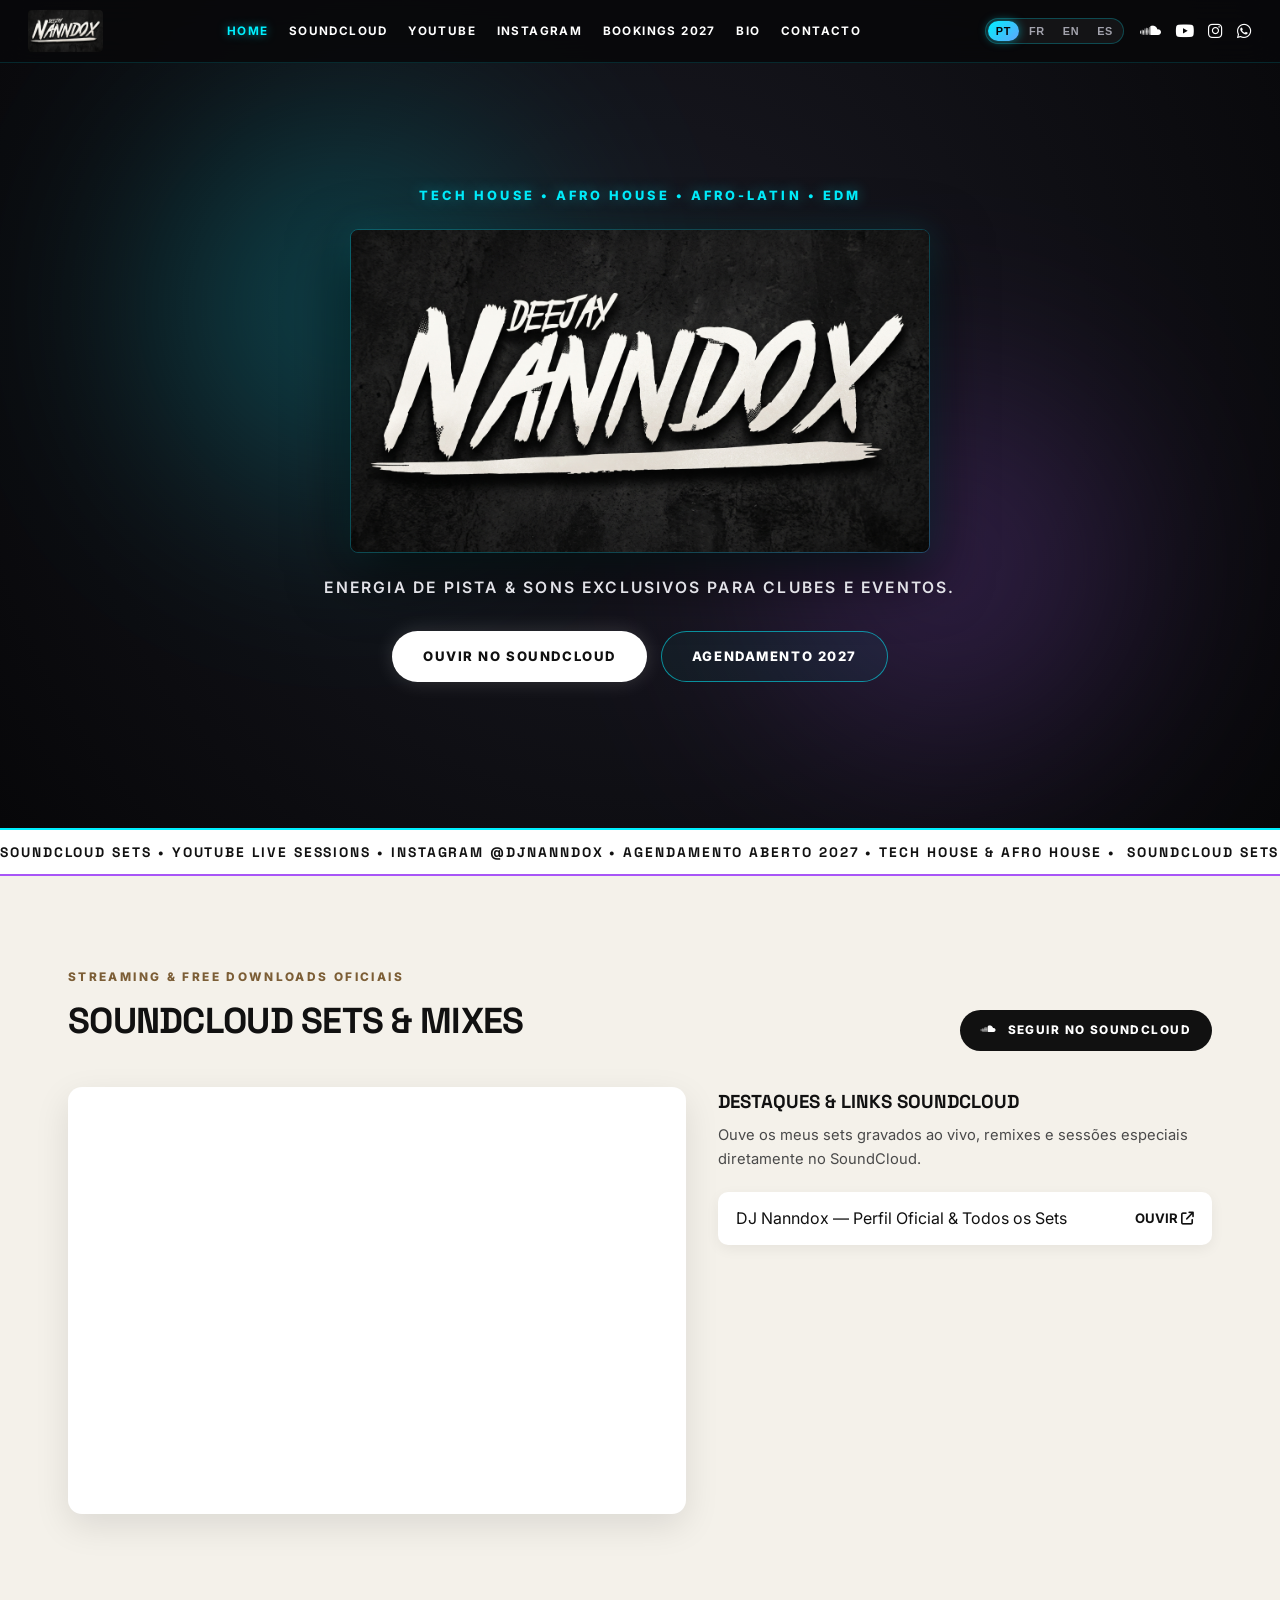
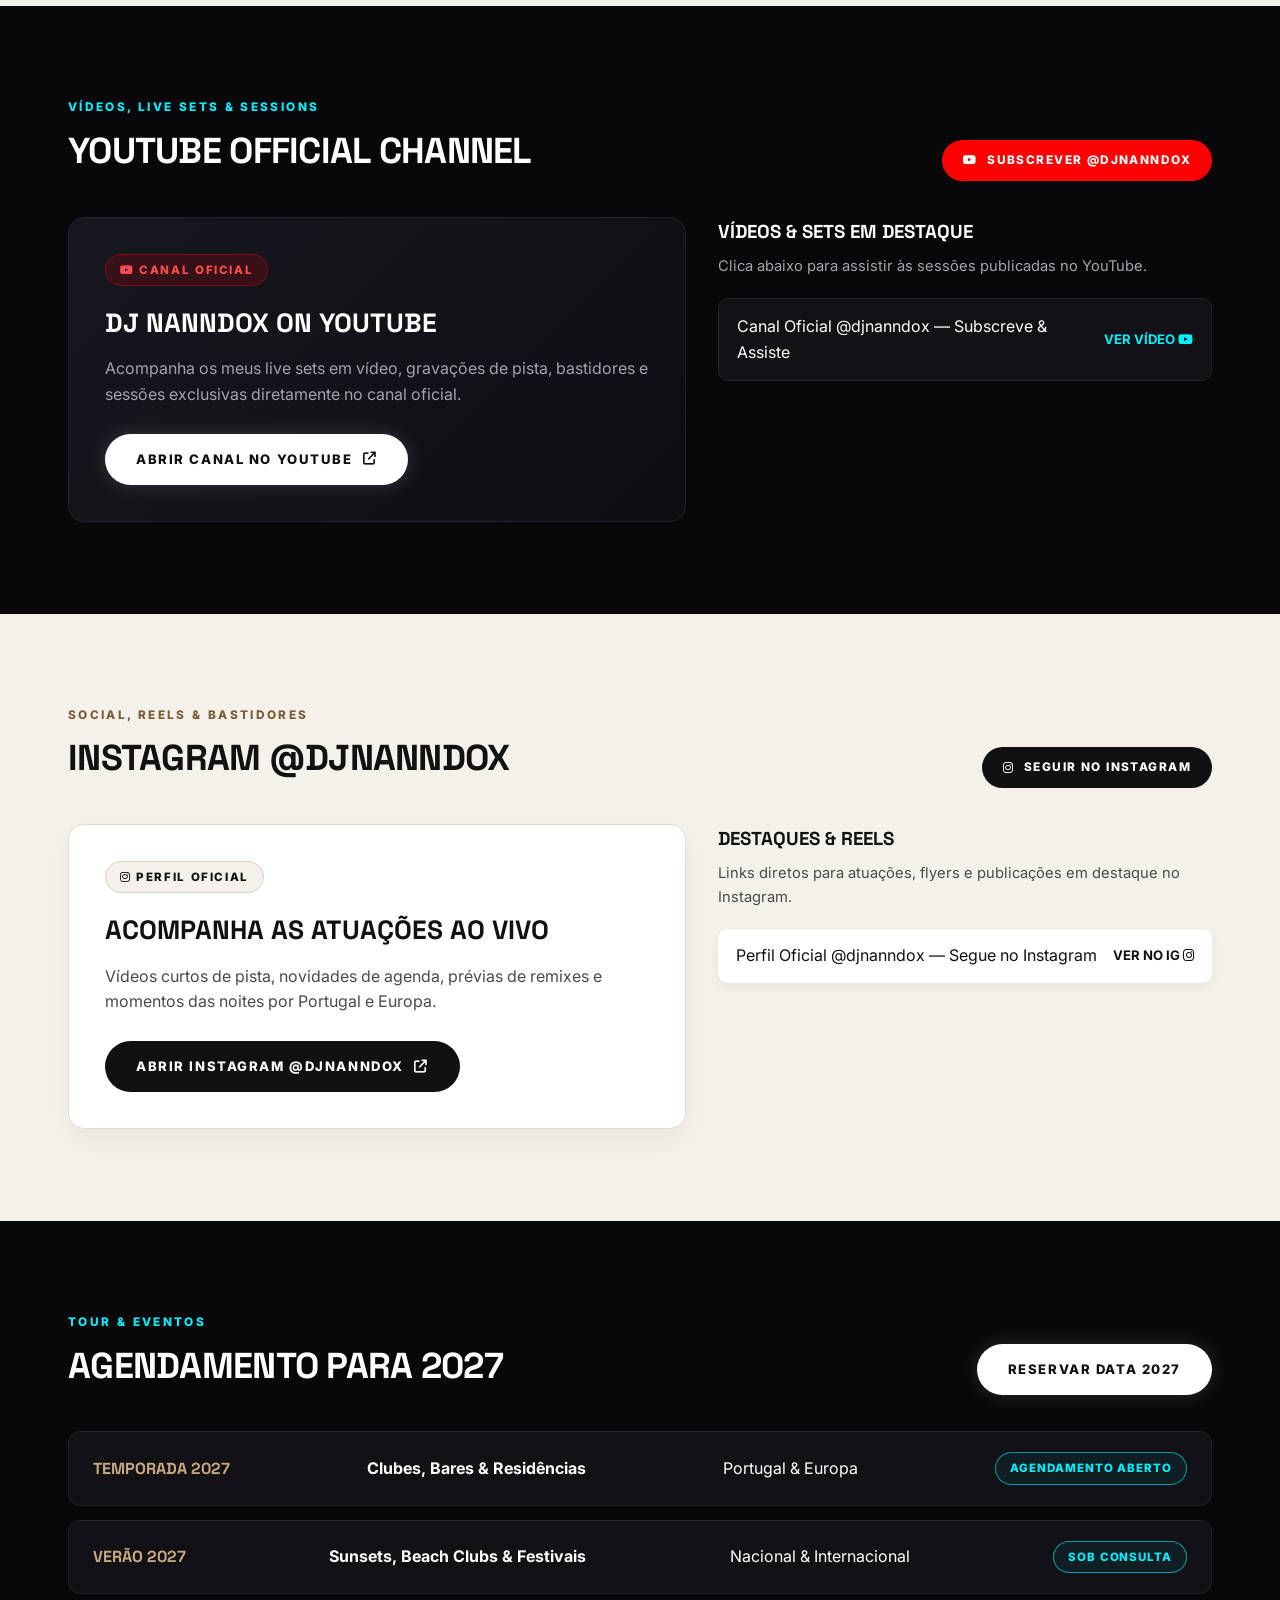
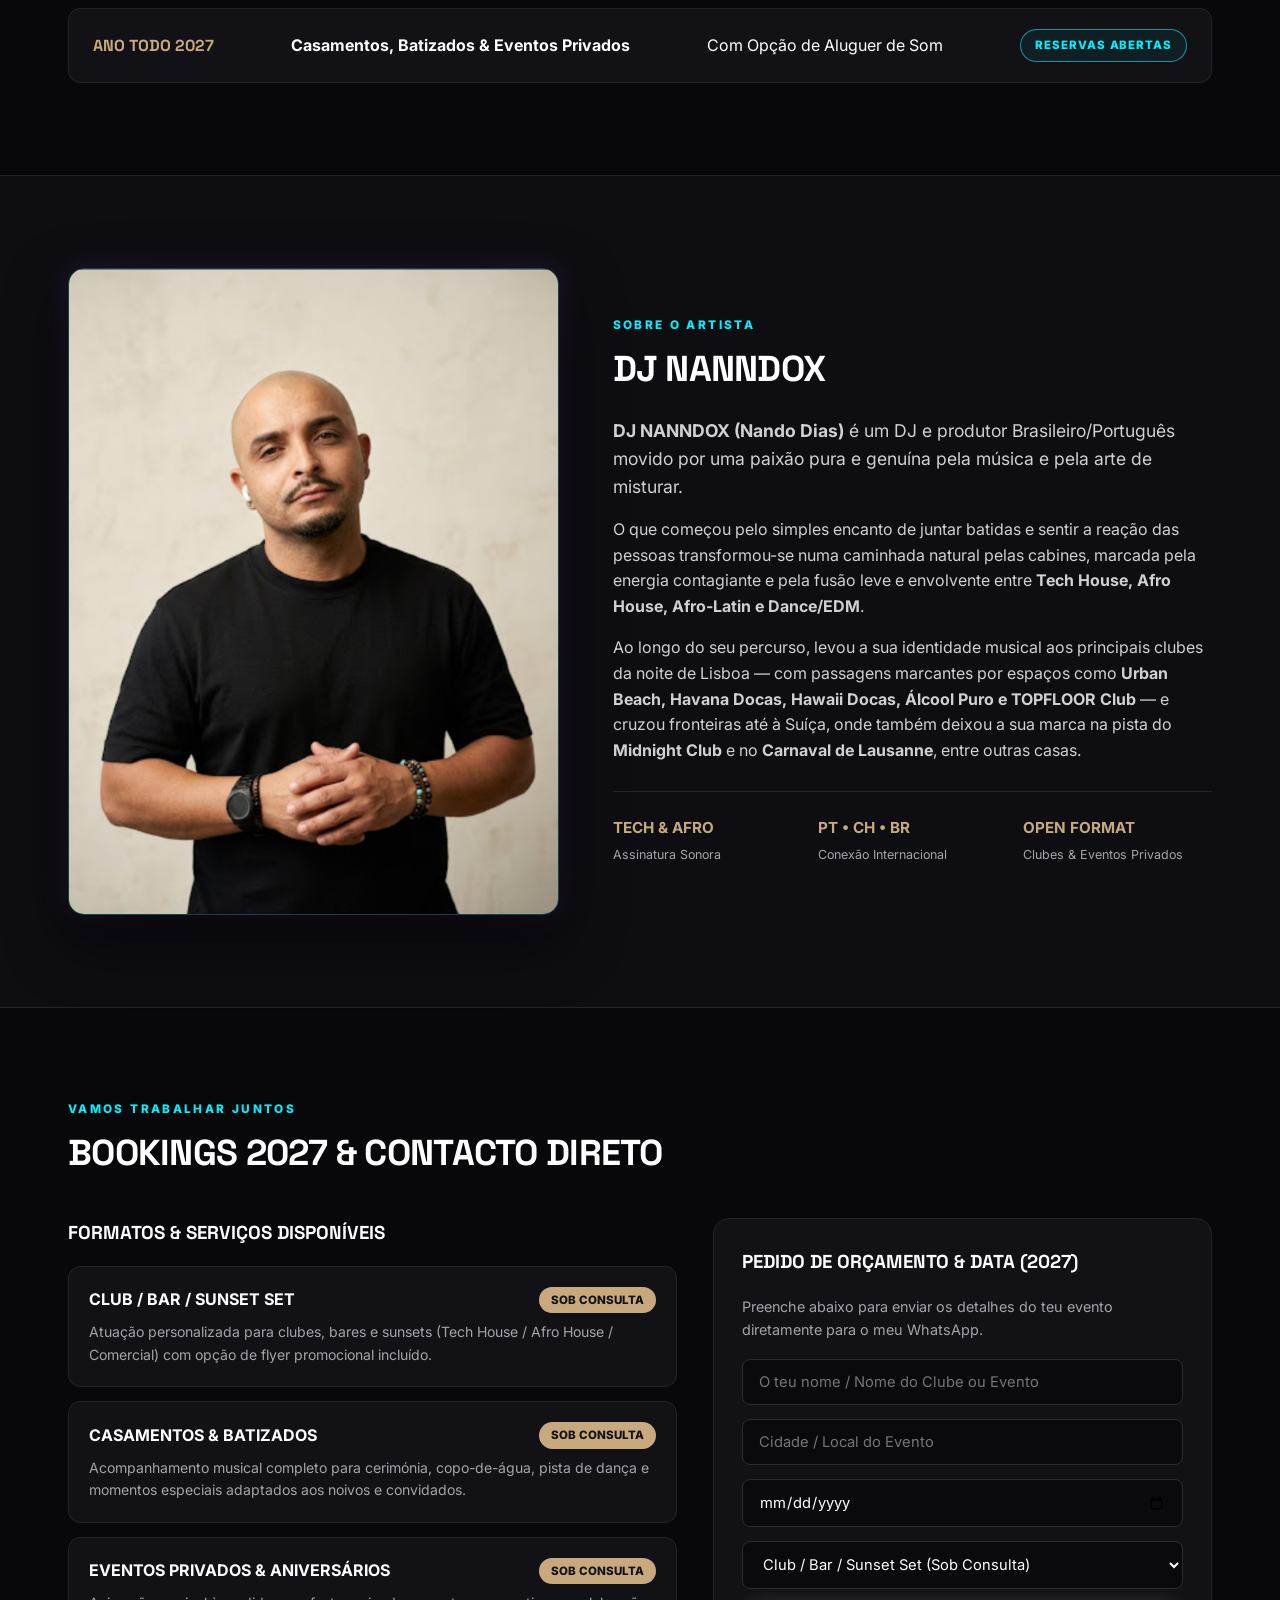
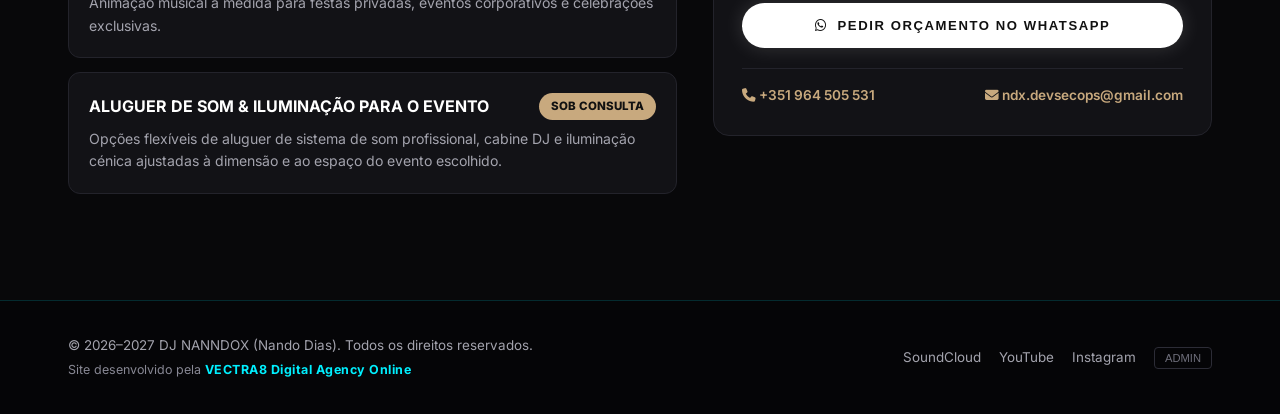
<file: index.html>
<!DOCTYPE html>
<html lang="pt">
<head>
  <meta charset="UTF-8" />
  <meta name="viewport" content="width=device-width, initial-scale=1.0" />
  <title>DJ NANNDOX | Official Site — Tech House, Afro House & Bookings 2027</title>
  <meta name="description" content="Site oficial de DJ Nanndox (Nando Dias). Sets no SoundCloud, YouTube, Instagram e agendamento para 2027." />
  <link rel="preconnect" href="https://fonts.googleapis.com">
  <link rel="preconnect" href="https://fonts.gstatic.com" crossorigin>
  <link href="https://fonts.googleapis.com/css2?family=Inter:wght@300;400;600;700;900&family=Permanent+Marker&family=Space+Grotesk:wght@500;700&display=swap" rel="stylesheet">
  <link rel="stylesheet" href="https://cdnjs.cloudflare.com/ajax/libs/font-awesome/6.5.2/css/all.min.css" />
  <link rel="stylesheet" href="style.css" />
</head>
<body>

  <!-- NAVEGAÇÃO SUPERIOR -->
  <header class="navbar" id="top">
    <div class="nav-container">
      <a href="#home" class="brand-logo" aria-label="DJ Nanndox Home">
        <img src="logo-nanndox.jpeg" alt="Deejay Nanndox" onerror="this.style.display='none'; document.getElementById('navLogoFallback').style.display='flex';" />
        <div id="navLogoFallback" class="logo-lockup-sm" style="display:none;">
          <span class="logo-sub-sm">DEEJAY</span>
          <span class="logo-main-sm">NANNDOX</span>
        </div>
      </a>

      <nav class="nav-menu" id="navMenu">
        <a href="#home" class="nav-link active" data-i18n="nav_home">HOME</a>
        <a href="#soundcloud" class="nav-link">SOUNDCLOUD</a>
        <a href="#youtube" class="nav-link">YOUTUBE</a>
        <a href="#instagram" class="nav-link">INSTAGRAM</a>
        <a href="#shows" class="nav-link" data-i18n="nav_bookings">BOOKINGS 2027</a>
        <a href="#bio" class="nav-link">BIO</a>
        <a href="#contact" class="nav-link" data-i18n="nav_contact">CONTACTO</a>

        <div class="lang-switcher mobile-langs" aria-label="Idioma">
          <button class="lang-btn active" data-lang="pt">PT</button>
          <button class="lang-btn" data-lang="fr">FR</button>
          <button class="lang-btn" data-lang="en">EN</button>
          <button class="lang-btn" data-lang="es">ES</button>
        </div>
      </nav>

      <div class="nav-right">
        <div class="lang-switcher desktop-langs" aria-label="Idioma">
          <button class="lang-btn active" data-lang="pt">PT</button>
          <button class="lang-btn" data-lang="fr">FR</button>
          <button class="lang-btn" data-lang="en">EN</button>
          <button class="lang-btn" data-lang="es">ES</button>
        </div>

        <div class="nav-socials">
          <a href="https://soundcloud.com/nanndox" target="_blank" rel="noopener" title="SoundCloud"><i class="fa-brands fa-soundcloud"></i></a>
          <a href="https://www.youtube.com/@djnanndox" target="_blank" rel="noopener" title="YouTube"><i class="fa-brands fa-youtube"></i></a>
          <a href="https://instagram.com/djnanndox" target="_blank" rel="noopener" title="Instagram"><i class="fa-brands fa-instagram"></i></a>
          <a href="https://wa.me/351964505531" target="_blank" rel="noopener" title="WhatsApp Booking"><i class="fa-brands fa-whatsapp"></i></a>
          <button class="mobile-toggle" id="mobileToggle" aria-label="Abrir Menu">
            <i class="fa-solid fa-bars"></i>
          </button>
        </div>
      </div>
    </div>
  </header>

  <!-- HERO PRINCIPAL -->
  <section class="hero" id="home">
    <div class="neon-orb orb-cyan"></div>
    <div class="neon-orb orb-violet"></div>

    <div class="hero-content">
      <p class="hero-tag">TECH HOUSE • AFRO HOUSE • AFRO-LATIN • EDM</p>

      <div class="hero-logo-box">
        <img src="logo-nanndox.jpeg" alt="Deejay Nanndox" class="hero-main-logo" onerror="this.style.display='none'; document.getElementById('vectorLogo').style.display='flex';" />
        <div id="vectorLogo" class="vector-logo-hero" style="display:none;">
          <span class="v-sub">DEEJAY</span>
          <span class="v-main">NANNDOX</span>
          <span class="v-brush"></span>
        </div>
      </div>

      <p class="hero-subtitle" data-i18n="hero_sub">ENERGIA DE PISTA &amp; SONS EXCLUSIVOS PARA CLUBES E EVENTOS.</p>
      <div class="hero-actions">
        <a href="#soundcloud" class="btn btn-primary" data-i18n="hero_btn_listen">OUVIR NO SOUNDCLOUD</a>
        <a href="#contact" class="btn btn-outline" data-i18n="hero_btn_book">AGENDAMENTO 2027</a>
      </div>
    </div>
  </section>

  <!-- BARRA ANIMADA -->
  <div class="ticker-wrap">
    <div class="ticker">
      <span data-i18n="ticker_text">SOUNDCLOUD SETS • YOUTUBE LIVE SESSIONS • INSTAGRAM @DJNANNDOX • AGENDAMENTO ABERTO 2027 • TECH HOUSE &amp; AFRO HOUSE • </span>
      <span data-i18n="ticker_text">SOUNDCLOUD SETS • YOUTUBE LIVE SESSIONS • INSTAGRAM @DJNANNDOX • AGENDAMENTO ABERTO 2027 • TECH HOUSE &amp; AFRO HOUSE • </span>
    </div>
  </div>

  <!-- JANELA / ABA SOUNDCLOUD -->
  <section class="section section-contrast" id="soundcloud">
    <div class="container">
      <div class="section-header">
        <div>
          <span class="eyebrow" data-i18n="sc_eyebrow">STREAMING &amp; FREE DOWNLOADS OFICIAIS</span>
          <h2>SOUNDCLOUD SETS &amp; MIXES</h2>
        </div>
        <a href="https://soundcloud.com/nanndox" target="_blank" rel="noopener" class="btn btn-sm btn-dark">
          <i class="fa-brands fa-soundcloud"></i> <span data-i18n="sc_follow">SEGUIR NO SOUNDCLOUD</span>
        </a>
      </div>

      <div class="sc-layout">
        <div class="sc-embed-box">
          <iframe
            width="100%"
            height="420"
            scrolling="no"
            frameborder="no"
            allow="autoplay"
            src="https://w.soundcloud.com/player/?url=https%3A//soundcloud.com/nanndox&color=%23111111&auto_play=false&hide_related=false&show_comments=true&show_user=true&show_reposts=false&show_teaser=true&visual=false">
          </iframe>
        </div>

        <div class="sc-side-list">
          <h3 data-i18n="sc_side_title">DESTAQUES &amp; LINKS SOUNDCLOUD</h3>
          <p class="sc-desc" data-i18n="sc_side_desc">Ouve os meus sets gravados ao vivo, remixes e sessões especiais diretamente no SoundCloud.</p>
          <div id="scLinksContainer" class="sc-cards"></div>
        </div>
      </div>
    </div>
  </section>

  <!-- JANELA / ABA YOUTUBE -->
  <section class="section section-dark" id="youtube">
    <div class="container">
      <div class="section-header">
        <div>
          <span class="eyebrow" data-i18n="yt_eyebrow">VÍDEOS, LIVE SETS &amp; SESSIONS</span>
          <h2>YOUTUBE OFFICIAL CHANNEL</h2>
        </div>
        <a href="https://www.youtube.com/@djnanndox" target="_blank" rel="noopener" class="btn btn-sm btn-youtube">
          <i class="fa-brands fa-youtube"></i> <span data-i18n="yt_sub">SUBSCREVER @DJNANNDOX</span>
        </a>
      </div>

      <div class="yt-layout">
        <div class="yt-banner-card neon-card">
          <div class="yt-badge"><i class="fa-brands fa-youtube"></i> <span data-i18n="yt_badge">CANAL OFICIAL</span></div>
          <h3>DJ NANNDOX ON YOUTUBE</h3>
          <p data-i18n="yt_card_desc">Acompanha os meus live sets em vídeo, gravações de pista, bastidores e sessões exclusivas diretamente no canal oficial.</p>
          <a href="https://www.youtube.com/@djnanndox" target="_blank" rel="noopener" class="btn btn-primary">
            <span data-i18n="yt_open">ABRIR CANAL NO YOUTUBE</span> <i class="fa-solid fa-arrow-up-right-from-square"></i>
          </a>
        </div>

        <div class="yt-side-list">
          <h3 data-i18n="yt_side_title">VÍDEOS &amp; SETS EM DESTAQUE</h3>
          <p class="yt-desc" data-i18n="yt_side_desc">Clica abaixo para assistir às sessões publicadas no YouTube.</p>
          <div id="ytLinksContainer" class="yt-cards"></div>
        </div>
      </div>
    </div>
  </section>

  <!-- JANELA / ABA INSTAGRAM -->
  <section class="section section-contrast" id="instagram">
    <div class="container">
      <div class="section-header">
        <div>
          <span class="eyebrow" data-i18n="ig_eyebrow">SOCIAL, REELS &amp; BASTIDORES</span>
          <h2>INSTAGRAM @DJNANNDOX</h2>
        </div>
        <a href="https://instagram.com/djnanndox" target="_blank" rel="noopener" class="btn btn-sm btn-instagram">
          <i class="fa-brands fa-instagram"></i> <span data-i18n="ig_follow">SEGUIR NO INSTAGRAM</span>
        </a>
      </div>

      <div class="yt-layout">
        <div class="ig-banner-card">
          <div class="ig-badge"><i class="fa-brands fa-instagram"></i> <span data-i18n="ig_badge">PERFIL OFICIAL</span></div>
          <h3 data-i18n="ig_card_title">ACOMPANHA AS ATUAÇÕES AO VIVO</h3>
          <p data-i18n="ig_card_desc">Vídeos curtos de pista, novidades de agenda, prévias de remixes e momentos das noites por Portugal e Europa.</p>
          <a href="https://instagram.com/djnanndox" target="_blank" rel="noopener" class="btn btn-dark">
            <span data-i18n="ig_open">ABRIR INSTAGRAM @DJNANNDOX</span> <i class="fa-solid fa-arrow-up-right-from-square"></i>
          </a>
        </div>

        <div class="sc-side-list">
          <h3 data-i18n="ig_side_title">DESTAQUES &amp; REELS</h3>
          <p class="sc-desc" data-i18n="ig_side_desc">Links diretos para atuações, flyers e publicações em destaque no Instagram.</p>
          <div id="igLinksContainer" class="sc-cards"></div>
        </div>
      </div>
    </div>
  </section>

  <!-- AGENDAMENTO 2027 -->
  <section class="section section-dark" id="shows">
    <div class="container">
      <div class="section-header">
        <div>
          <span class="eyebrow" data-i18n="shows_eyebrow">TOUR &amp; EVENTOS</span>
          <h2 data-i18n="shows_title">AGENDAMENTO PARA 2027</h2>
        </div>
        <a href="#contact" class="btn btn-primary" data-i18n="shows_btn">RESERVAR DATA 2027</a>
      </div>

      <div class="shows-list" id="showsList"></div>
    </div>
  </section>

  <!-- BIO & FOTO OFICIAL -->
  <section class="section section-bio" id="bio">
    <div class="container bio-grid">
      <div class="bio-photo-frame neon-photo-border">
        <img src="foto-nanndox.jpeg" alt="DJ Nanndox - Nando Dias" onerror="this.parentElement.classList.add('photo-missing');" />
        <div class="photo-placeholder">
          <i class="fa-solid fa-headphones"></i>
          <span>DJ NANNDOX</span>
        </div>
      </div>

      <div class="bio-content">
        <span class="eyebrow" data-i18n="bio_eyebrow">SOBRE O ARTISTA</span>
        <h2>DJ NANNDOX</h2>
        <p class="bio-lead" data-i18n="bio_p1">
          <strong>DJ NANNDOX (Nando Dias)</strong> é um DJ e produtor Brasileiro/Português movido por uma paixão pura e genuína pela música e pela arte de misturar.
        </p>
        <p data-i18n="bio_p2">
          O que começou pelo simples encanto de juntar batidas e sentir a reação das pessoas transformou-se numa caminhada natural pelas cabines, marcada pela energia contagiante e pela fusão leve e envolvente entre <strong>Tech House, Afro House, Afro-Latin e Dance/EDM</strong>.
        </p>
        <p data-i18n="bio_p3">
          Ao longo do seu percurso, levou a sua identidade musical aos principais clubes da noite de Lisboa — com passagens marcantes por espaços como <strong>Urban Beach, Havana Docas, Hawaii Docas, Álcool Puro e TOPFLOOR Club</strong> — e cruzou fronteiras até à Suíça, onde também deixou a sua marca na pista do <strong>Midnight Club</strong> e no <strong>Carnaval de Lausanne</strong>, entre outras casas.
        </p>

        <div class="bio-stats">
          <div>
            <strong>TECH &amp; AFRO</strong>
            <span data-i18n="stat_1">Assinatura Sonora</span>
          </div>
          <div>
            <strong>PT • CH • BR</strong>
            <span data-i18n="stat_2">Conexão Internacional</span>
          </div>
          <div>
            <strong>OPEN FORMAT</strong>
            <span data-i18n="stat_3">Clubes &amp; Eventos Privados</span>
          </div>
        </div>
      </div>
    </div>
  </section>

  <!-- BOOKINGS 2027 & SERVIÇOS (TODOS SOB CONSULTA) -->
  <section class="section section-dark" id="contact">
    <div class="container">
      <div class="section-header">
        <div>
          <span class="eyebrow" data-i18n="book_eyebrow">VAMOS TRABALHAR JUNTOS</span>
          <h2 data-i18n="book_title">BOOKINGS 2027 &amp; CONTACTO DIRETO</h2>
        </div>
      </div>

      <div class="booking-grid">
        <div class="booking-packs">
          <h3 data-i18n="packs_heading">FORMATOS &amp; SERVIÇOS DISPONÍVEIS</h3>

          <div class="pack-card neon-card">
            <div class="pack-top">
              <strong data-i18n="p1_title">CLUB / BAR / SUNSET SET</strong>
              <span class="pack-price" data-i18n="on_request">SOB CONSULTA</span>
            </div>
            <p data-i18n="p1_desc">Atuação personalizada para clubes, bares e sunsets (Tech House / Afro House / Comercial) com opção de flyer promocional incluído.</p>
          </div>

          <div class="pack-card neon-card">
            <div class="pack-top">
              <strong data-i18n="p2_title">CASAMENTOS &amp; BATIZADOS</strong>
              <span class="pack-price" data-i18n="on_request">SOB CONSULTA</span>
            </div>
            <p data-i18n="p2_desc">Acompanhamento musical completo para cerimónia, copo-de-água, pista de dança e momentos especiais adaptados aos noivos e convidados.</p>
          </div>

          <div class="pack-card neon-card">
            <div class="pack-top">
              <strong data-i18n="p3_title">EVENTOS PRIVADOS &amp; ANIVERSÁRIOS</strong>
              <span class="pack-price" data-i18n="on_request">SOB CONSULTA</span>
            </div>
            <p data-i18n="p3_desc">Animação musical à medida para festas privadas, eventos corporativos e celebrações exclusivas.</p>
          </div>

          <div class="pack-card neon-card">
            <div class="pack-top">
              <strong data-i18n="p4_title">ALUGUER DE SOM &amp; ILUMINAÇÃO PARA O EVENTO</strong>
              <span class="pack-price" data-i18n="on_request">SOB CONSULTA</span>
            </div>
            <p data-i18n="p4_desc">Opções flexíveis de aluguer de sistema de som profissional, cabine DJ e iluminação cénica ajustadas à dimensão e ao espaço do evento escolhido.</p>
          </div>
        </div>

        <div class="booking-form-box neon-card">
          <h3 data-i18n="form_heading">PEDIDO DE ORÇAMENTO &amp; DATA (2027)</h3>
          <p data-i18n="form_sub">Preenche abaixo para enviar os detalhes do teu evento diretamente para o meu WhatsApp.</p>
          <form id="bookingForm">
            <input type="text" id="clientName" data-i18n-placeholder="ph_name" placeholder="O teu nome / Nome do Clube ou Evento" required />
            <input type="text" id="eventLocation" data-i18n-placeholder="ph_loc" placeholder="Cidade / Local do Evento" required />
            <input type="date" id="eventDate" required />
            <select id="eventPack">
              <option value="Club / Bar / Sunset Set" data-i18n="opt_1">Club / Bar / Sunset Set (Sob Consulta)</option>
              <option value="Casamento / Batizado" data-i18n="opt_2">Casamento / Batizado (Sob Consulta)</option>
              <option value="Evento Privado / Aniversário" data-i18n="opt_3">Evento Privado / Aniversário (Sob Consulta)</option>
              <option value="DJ + Aluguer de Som e Iluminação" data-i18n="opt_4">DJ + Aluguer de Som e Iluminação (Sob Consulta)</option>
              <option value="Apenas Aluguer de Som para Evento" data-i18n="opt_5">Apenas Aluguer de Som para Evento (Sob Consulta)</option>
            </select>
            <button type="submit" class="btn btn-primary btn-full">
              <i class="fa-brands fa-whatsapp"></i> <span data-i18n="form_btn">PEDIR ORÇAMENTO NO WHATSAPP</span>
            </button>
          </form>

          <div class="direct-contacts">
            <a href="tel:+351964505531"><i class="fa-solid fa-phone"></i> +351 964 505 531</a>
            <a href="mailto:ndx.devsecops@gmail.com"><i class="fa-solid fa-envelope"></i> ndx.devsecops@gmail.com</a>
          </div>
        </div>
      </div>
    </div>
  </section>

  <!-- RODAPÉ -->
  <footer class="footer">
    <div class="container footer-content">
      <div class="footer-copy">
        <p>© 2026–2027 DJ NANNDOX (Nando Dias). <span data-i18n="footer_rights">Todos os direitos reservados.</span></p>
        <p class="agency-credit">
          <span data-i18n="footer_dev">Site desenvolvido pela</span>
          <a href="https://vectra8.tech" target="_blank" rel="noopener" class="vectra-badge">VECTRA8 Digital Agency Online</a>
        </p>
      </div>

      <div class="footer-links">
        <a href="https://soundcloud.com/nanndox" target="_blank" rel="noopener">SoundCloud</a>
        <a href="https://www.youtube.com/@djnanndox" target="_blank" rel="noopener">YouTube</a>
        <a href="https://instagram.com/djnanndox" target="_blank" rel="noopener">Instagram</a>
        <button id="openAdminBtn" class="admin-trigger">ADMIN</button>
      </div>
    </div>
  </footer>

  <!-- MODAL PAINEL ADMIN -->
  <div class="modal-backdrop" id="adminModal">
    <div class="modal-box">
      <div class="modal-header">
        <h3>PAINEL DE GESTÃO — DJ NANNDOX</h3>
        <button id="closeAdminBtn" class="close-btn">&times;</button>
      </div>

      <div id="adminLoginView">
        <p class="modal-sub">Acesso reservado ao artista para adicionar links externos e gerir a agenda 2027.</p>
        <form id="adminLoginForm">
          <input type="text" id="adminUser" placeholder="Utilizador" required />
          <input type="password" id="adminPass" placeholder="Palavra-passe" required />
          <button type="submit" class="btn btn-primary btn-full">ENTRAR NO PAINEL</button>
        </form>
      </div>

      <div id="adminDashboardView" class="hidden">
        <div class="admin-tabs">
          <button class="adm-tab active" data-target="tabAddSC">+ SOUNDCLOUD</button>
          <button class="adm-tab" data-target="tabAddYT">+ YOUTUBE</button>
          <button class="adm-tab" data-target="tabAddIG">+ INSTAGRAM</button>
          <button class="adm-tab" data-target="tabAddShow">+ AGENDA 2027</button>
        </div>

        <form id="addScForm" class="adm-panel">
          <label>Título do Set / Link no SoundCloud</label>
          <input type="text" id="scTitle" placeholder="Ex: Fire Warm Up Vol. 1 (SoundCloud)" required />
          <label>Link do SoundCloud</label>
          <input type="url" id="scLink" placeholder="https://soundcloud.com/nanndox/..." required />
          <button type="submit" class="btn btn-primary btn-full">ADICIONAR À ABA SOUNDCLOUD</button>
        </form>

        <form id="addYtForm" class="adm-panel hidden">
          <label>Título do Vídeo / Live Set no YouTube</label>
          <input type="text" id="ytTitle" placeholder="Ex: DJ Nanndox — Live Afro & Tech House Session" required />
          <label>Link do Vídeo no YouTube</label>
          <input type="url" id="ytLink" placeholder="https://www.youtube.com/watch?v=..." required />
          <button type="submit" class="btn btn-primary btn-full">ADICIONAR À ABA YOUTUBE</button>
        </form>

        <form id="addIgForm" class="adm-panel hidden">
          <label>Título do Reel / Publicação no Instagram</label>
          <input type="text" id="igTitle" placeholder="Ex: Aftermovie Noite de Lisboa — @djnanndox" required />
          <label>Link do Post / Reel no Instagram</label>
          <input type="url" id="igLink" placeholder="https://www.instagram.com/p/..." required />
          <button type="submit" class="btn btn-primary btn-full">ADICIONAR À ABA INSTAGRAM</button>
        </form>

        <form id="addShowForm" class="adm-panel hidden">
          <label>Período / Data (2027)</label>
          <input type="text" id="showDate" placeholder="Ex: VERÃO 2027 ou 15/05/2027" required />
          <label>Clube / Tipo de Evento</label>
          <input type="text" id="showVenue" placeholder="Ex: Clubes, Casamentos & Eventos 2027" required />
          <label>Região / País</label>
          <input type="text" id="showCity" placeholder="Ex: Portugal & Europa" required />
          <label>Estado</label>
          <select id="showStatus">
            <option value="AGENDAMENTO ABERTO">AGENDAMENTO ABERTO</option>
            <option value="SOB CONSULTA">SOB CONSULTA</option>
            <option value="CONFIRMADO">CONFIRMADO</option>
          </select>
          <button type="submit" class="btn btn-primary btn-full">PUBLICAR NA AGENDA 2027</button>
        </form>

        <div class="admin-footer-actions">
          <button id="exportJsonBtn" class="btn btn-sm btn-outline">EXPORTAR BACKUP (JSON)</button>
          <button id="logoutAdminBtn" class="btn btn-sm btn-dark">SAIR</button>
        </div>
      </div>
    </div>
  </div>

  <script src="app.js"></script>
</body>
</html>
</file>
<file: style.css>
:root {
  --bg-black: #08080a;
  --bg-card: #121216;
  --bg-light: #f4f1ea;
  --text-white: #ffffff;
  --text-muted: #a3a3ad;
  --text-dark: #111111;
  --accent-gold: #c8a97e;
  --neon-cyan: #00f0ff;
  --neon-violet: #a855f7;
  --border-dark: #23232b;
}

* {
  box-sizing: border-box;
  margin: 0;
  padding: 0;
}

html {
  scroll-behavior: smooth;
  font-size: 16px;
}

body {
  font-family: 'Inter', sans-serif;
  background-color: var(--bg-black);
  color: var(--text-white);
  line-height: 1.6;
  overflow-x: hidden;
}

.container {
  width: 100%;
  max-width: 1200px;
  margin: 0 auto;
  padding: 0 clamp(16px, 4vw, 28px);
}

/* NAVBAR */
.navbar {
  position: fixed;
  top: 0;
  width: 100%;
  z-index: 1000;
  background: rgba(8, 8, 10, 0.9);
  backdrop-filter: blur(14px);
  -webkit-backdrop-filter: blur(14px);
  border-bottom: 1px solid rgba(0, 240, 255, 0.14);
}

.nav-container {
  max-width: 1420px;
  margin: 0 auto;
  padding: 10px clamp(16px, 3vw, 28px);
  display: flex;
  align-items: center;
  justify-content: space-between;
  gap: 12px;
}

.brand-logo {
  text-decoration: none;
  display: flex;
  align-items: center;
  flex-shrink: 0;
}

.brand-logo img {
  height: 42px;
  width: auto;
  object-fit: contain;
  border-radius: 4px;
}

.logo-lockup-sm {
  display: flex;
  flex-direction: column;
  line-height: 0.95;
  transform: rotate(-3deg);
}

.logo-sub-sm {
  font-family: 'Permanent Marker', cursive;
  font-size: 0.65rem;
  color: var(--accent-gold);
  letter-spacing: 0.12em;
  margin-left: 18px;
}

.logo-main-sm {
  font-family: 'Permanent Marker', cursive;
  font-size: 1.35rem;
  color: var(--text-white);
  letter-spacing: 0.04em;
}

.nav-menu {
  display: flex;
  align-items: center;
  gap: clamp(12px, 1.6vw, 22px);
}

.nav-link {
  color: var(--text-white);
  text-decoration: none;
  font-size: 0.73rem;
  font-weight: 700;
  letter-spacing: 0.12em;
  transition: color 0.2s, text-shadow 0.2s;
  white-space: nowrap;
}

.nav-link:hover,
.nav-link.active {
  color: var(--neon-cyan);
  text-shadow: 0 0 10px rgba(0, 240, 255, 0.55);
}

.nav-right {
  display: flex;
  align-items: center;
  gap: 16px;
}

/* LANGUAGE SWITCHER */
.lang-switcher {
  display: inline-flex;
  align-items: center;
  background: rgba(255, 255, 255, 0.05);
  border: 1px solid rgba(0, 240, 255, 0.25);
  border-radius: 999px;
  padding: 2px;
  gap: 2px;
}

.lang-btn {
  background: transparent;
  border: none;
  color: var(--text-muted);
  font-size: 0.68rem;
  font-weight: 800;
  letter-spacing: 0.06em;
  padding: 4px 8px;
  border-radius: 999px;
  cursor: pointer;
  transition: all 0.2s ease;
}

.lang-btn:hover {
  color: var(--text-white);
}

.lang-btn.active {
  background: linear-gradient(135deg, var(--neon-cyan), #60a5fa);
  color: #050507;
  box-shadow: 0 0 10px rgba(0, 240, 255, 0.5);
}

.mobile-langs {
  display: none;
}

.nav-socials {
  display: flex;
  align-items: center;
  gap: 14px;
}

.nav-socials a {
  color: var(--text-white);
  font-size: 1.05rem;
  transition: transform 0.2s, color 0.2s, text-shadow 0.2s;
}

.nav-socials a:hover {
  color: var(--neon-cyan);
  text-shadow: 0 0 12px rgba(0, 240, 255, 0.7);
  transform: translateY(-2px);
}

.mobile-toggle {
  display: none;
  background: none;
  border: none;
  color: var(--text-white);
  font-size: 1.4rem;
  cursor: pointer;
}

/* HERO SECTION + NEON AURA */
.hero {
  position: relative;
  min-height: 92vh;
  display: flex;
  align-items: center;
  justify-content: center;
  text-align: center;
  padding: 115px 20px 75px;
  background: radial-gradient(circle at 50% 42%, #191922 0%, #070709 100%);
  overflow: hidden;
}

.neon-orb {
  position: absolute;
  border-radius: 50%;
  filter: blur(110px);
  opacity: 0.22;
  pointer-events: none;
  z-index: 1;
}

.orb-cyan {
  width: 380px;
  height: 380px;
  background: var(--neon-cyan);
  top: 14%;
  left: 12%;
  animation: floatOrb 9s ease-in-out infinite alternate;
}

.orb-violet {
  width: 360px;
  height: 360px;
  background: var(--neon-violet);
  bottom: 10%;
  right: 12%;
  animation: floatOrb 11s ease-in-out infinite alternate-reverse;
}

@keyframes floatOrb {
  0% { transform: translate(0, 0) scale(1); }
  100% { transform: translate(25px, -20px) scale(1.08); }
}

.hero-content {
  position: relative;
  z-index: 2;
  max-width: 840px;
  width: 100%;
}

.hero-tag {
  font-size: clamp(0.68rem, 1.5vw, 0.8rem);
  font-weight: 800;
  letter-spacing: 0.24em;
  color: var(--neon-cyan);
  text-shadow: 0 0 14px rgba(0, 240, 255, 0.45);
  margin-bottom: 22px;
}

.hero-logo-box {
  margin: 0 auto 22px;
  display: flex;
  justify-content: center;
}

.hero-main-logo {
  width: 100%;
  max-width: min(580px, 88vw);
  height: auto;
  display: block;
  border-radius: 8px;
  border: 1px solid rgba(0, 240, 255, 0.22);
  box-shadow: 0 20px 60px rgba(0, 0, 0, 0.75), 0 0 32px rgba(0, 240, 255, 0.14);
}

.vector-logo-hero {
  flex-direction: column;
  align-items: center;
  transform: rotate(-4deg);
  padding: 20px 10px;
  user-select: none;
}

.vector-logo-hero .v-sub {
  font-family: 'Permanent Marker', cursive;
  font-size: clamp(1.3rem, 3vw, 2.1rem);
  color: #f4f1ea;
  letter-spacing: 0.08em;
  align-self: flex-start;
  margin-left: 18%;
  margin-bottom: -12px;
}

.vector-logo-hero .v-main {
  font-family: 'Permanent Marker', cursive;
  font-size: clamp(3.4rem, 10vw, 6.6rem);
  color: #f4f1ea;
  line-height: 0.95;
  letter-spacing: 0.02em;
  text-shadow: 0 12px 35px rgba(0, 0, 0, 0.85), 0 0 24px rgba(0, 240, 255, 0.25);
}

.vector-logo-hero .v-brush {
  display: block;
  width: 92%;
  height: 10px;
  background: linear-gradient(90deg, #f4f1ea, var(--neon-cyan));
  border-radius: 999px;
  margin-top: 12px;
  transform: rotate(1deg);
  box-shadow: 0 0 15px rgba(0, 240, 255, 0.5);
}

.hero-subtitle {
  font-size: clamp(0.84rem, 1.7vw, 0.98rem);
  font-weight: 600;
  letter-spacing: 0.14em;
  color: #e2e2e8;
  max-width: 640px;
  margin: 0 auto 30px;
}

.hero-actions {
  display: flex;
  gap: 14px;
  justify-content: center;
  flex-wrap: wrap;
}

/* BUTTONS */
.btn {
  display: inline-flex;
  align-items: center;
  justify-content: center;
  gap: 10px;
  padding: 14px 30px;
  border-radius: 999px;
  font-size: 0.82rem;
  font-weight: 800;
  letter-spacing: 0.12em;
  text-decoration: none;
  cursor: pointer;
  transition: all 0.25s ease;
  border: 1.5px solid transparent;
}

.btn-primary {
  background-color: var(--text-white);
  color: var(--text-dark);
  box-shadow: 0 0 20px rgba(255, 255, 255, 0.15);
}

.btn-primary:hover {
  background-color: var(--neon-cyan);
  color: #050507;
  box-shadow: 0 0 24px rgba(0, 240, 255, 0.65);
  transform: translateY(-2px);
}

.btn-outline {
  background: rgba(0, 240, 255, 0.04);
  border-color: rgba(0, 240, 255, 0.55);
  color: var(--text-white);
}

.btn-outline:hover {
  background: var(--neon-cyan);
  border-color: var(--neon-cyan);
  color: #050507;
  box-shadow: 0 0 22px rgba(0, 240, 255, 0.55);
}

.btn-dark {
  background: var(--text-dark);
  color: var(--text-white);
}

.btn-dark:hover {
  background: #222229;
  box-shadow: 0 0 16px rgba(0, 240, 255, 0.3);
}

.btn-youtube {
  background: #ff0000;
  color: #ffffff;
}

.btn-youtube:hover {
  background: #cc0000;
  box-shadow: 0 0 18px rgba(255, 0, 0, 0.5);
}

.btn-instagram {
  background: #111111;
  color: #ffffff;
}

.btn-instagram:hover {
  background: #2b2b33;
}

.btn-sm {
  padding: 10px 20px;
  font-size: 0.74rem;
}

.btn-full {
  width: 100%;
}

/* TICKER */
.ticker-wrap {
  width: 100%;
  overflow: hidden;
  background-color: var(--text-white);
  color: var(--text-dark);
  padding: 11px 0;
  border-top: 2px solid var(--neon-cyan);
  border-bottom: 2px solid var(--neon-violet);
  box-shadow: 0 0 20px rgba(0, 240, 255, 0.25);
}

.ticker {
  display: flex;
  white-space: nowrap;
  animation: marquee 26s linear infinite;
}

.ticker span {
  font-family: 'Space Grotesk', sans-serif;
  font-weight: 700;
  font-size: 0.86rem;
  letter-spacing: 0.14em;
  padding-right: 12px;
}

@keyframes marquee {
  0% { transform: translateX(0%); }
  100% { transform: translateX(-50%); }
}

/* SECTIONS */
.section {
  padding: clamp(64px, 8vw, 92px) 0;
}

.section-dark {
  background-color: var(--bg-black);
}

.section-contrast {
  background-color: var(--bg-light);
  color: var(--text-dark);
}

.section-header {
  display: flex;
  justify-content: space-between;
  align-items: flex-end;
  gap: 20px;
  margin-bottom: 36px;
  flex-wrap: wrap;
}

.eyebrow {
  display: block;
  font-size: 0.74rem;
  font-weight: 800;
  letter-spacing: 0.2em;
  color: var(--neon-cyan);
  margin-bottom: 6px;
}

.section-contrast .eyebrow {
  color: #7c5e36;
}

h2 {
  font-family: 'Space Grotesk', sans-serif;
  font-size: clamp(1.7rem, 3.6vw, 2.25rem);
  font-weight: 700;
  letter-spacing: -0.02em;
}

/* NEON HOVER CARDS */
.neon-card {
  transition: border-color 0.25s ease, box-shadow 0.25s ease, transform 0.25s ease;
}

.neon-card:hover {
  border-color: rgba(0, 240, 255, 0.5);
  box-shadow: 0 10px 30px rgba(0, 0, 0, 0.45), 0 0 18px rgba(0, 240, 255, 0.14);
}

/* SOUNDCLOUD, YOUTUBE & INSTAGRAM */
.sc-layout,
.yt-layout {
  display: grid;
  grid-template-columns: 1.25fr 1fr;
  gap: 32px;
  align-items: stretch;
}

.sc-embed-box {
  background: #ffffff;
  border-radius: 14px;
  overflow: hidden;
  box-shadow: 0 12px 35px rgba(0, 0, 0, 0.1);
}

.sc-side-list h3,
.yt-side-list h3 {
  font-family: 'Space Grotesk', sans-serif;
  margin-bottom: 8px;
}

.sc-desc {
  font-size: 0.92rem;
  color: #4a4a4a;
  margin-bottom: 20px;
}

.yt-desc {
  font-size: 0.92rem;
  color: var(--text-muted);
  margin-bottom: 20px;
}

.sc-cards,
.yt-cards {
  display: flex;
  flex-direction: column;
  gap: 12px;
}

.sc-item {
  background: #ffffff;
  padding: 14px 18px;
  border-radius: 10px;
  display: flex;
  justify-content: space-between;
  align-items: center;
  gap: 12px;
  box-shadow: 0 4px 14px rgba(0, 0, 0, 0.06);
}

.sc-item a {
  text-decoration: none;
  color: var(--text-dark);
  font-weight: 700;
  font-size: 0.82rem;
  white-space: nowrap;
}

.yt-banner-card {
  background: linear-gradient(135deg, #17171f 0%, #0d0d12 100%);
  border: 1px solid var(--border-dark);
  border-radius: 16px;
  padding: clamp(24px, 4vw, 36px);
  height: 100%;
  display: flex;
  flex-direction: column;
  justify-content: center;
  align-items: flex-start;
}

.ig-banner-card {
  background: #ffffff;
  border: 1px solid #e2ddd2;
  border-radius: 16px;
  padding: clamp(24px, 4vw, 36px);
  height: 100%;
  display: flex;
  flex-direction: column;
  justify-content: center;
  align-items: flex-start;
  box-shadow: 0 10px 30px rgba(0, 0, 0, 0.05);
}

.yt-badge {
  background: rgba(255, 0, 0, 0.15);
  color: #ff4d4d;
  border: 1px solid rgba(255, 0, 0, 0.35);
  padding: 6px 14px;
  border-radius: 999px;
  font-size: 0.72rem;
  font-weight: 800;
  letter-spacing: 0.14em;
  margin-bottom: 16px;
}

.ig-badge {
  background: #f4f1ea;
  color: #111111;
  border: 1px solid #d6cfc2;
  padding: 6px 14px;
  border-radius: 999px;
  font-size: 0.72rem;
  font-weight: 800;
  letter-spacing: 0.14em;
  margin-bottom: 16px;
}

.yt-banner-card h3,
.ig-banner-card h3 {
  font-family: 'Space Grotesk', sans-serif;
  font-size: clamp(1.35rem, 2.5vw, 1.65rem);
  margin-bottom: 12px;
}

.yt-banner-card p {
  color: var(--text-muted);
  margin-bottom: 26px;
}

.ig-banner-card p {
  color: #4a4a4a;
  margin-bottom: 26px;
}

.yt-item {
  background: var(--bg-card);
  border: 1px solid var(--border-dark);
  padding: 15px 18px;
  border-radius: 10px;
  display: flex;
  justify-content: space-between;
  align-items: center;
  gap: 12px;
}

.yt-item a {
  text-decoration: none;
  color: var(--neon-cyan);
  font-weight: 700;
  font-size: 0.82rem;
  white-space: nowrap;
}

/* AGENDAMENTO 2027 */
.shows-list {
  display: flex;
  flex-direction: column;
  gap: 14px;
}

.show-item {
  background: var(--bg-card);
  color: var(--text-white);
  border: 1px solid var(--border-dark);
  padding: 20px 24px;
  border-radius: 12px;
  display: flex;
  align-items: center;
  justify-content: space-between;
  gap: 14px;
  flex-wrap: wrap;
  transition: border-color 0.25s ease;
}

.show-item:hover {
  border-color: rgba(0, 240, 255, 0.45);
}

.show-date {
  font-family: 'Space Grotesk', sans-serif;
  font-weight: 700;
  color: var(--accent-gold);
  font-size: 1rem;
}

.show-status {
  font-size: 0.72rem;
  font-weight: 800;
  padding: 6px 14px;
  border-radius: 999px;
  border: 1px solid rgba(0, 240, 255, 0.6);
  color: var(--neon-cyan);
  background: rgba(0, 240, 255, 0.06);
  letter-spacing: 0.08em;
}

/* BIO */
.section-bio {
  background-color: #0e0e12;
  border-top: 1px solid var(--border-dark);
  border-bottom: 1px solid var(--border-dark);
}

.bio-grid {
  display: grid;
  grid-template-columns: 0.9fr 1.1fr;
  gap: clamp(32px, 5vw, 54px);
  align-items: center;
}

.neon-photo-border img {
  width: 100%;
  border-radius: 16px;
  display: block;
  border: 1px solid rgba(0, 240, 255, 0.25);
  box-shadow: 0 24px 60px rgba(0, 0, 0, 0.65), 0 0 28px rgba(168, 85, 247, 0.16);
}

.photo-placeholder {
  display: none;
}

.bio-photo-frame.photo-missing img {
  display: none;
}

.bio-photo-frame.photo-missing .photo-placeholder {
  display: flex;
  flex-direction: column;
  align-items: center;
  justify-content: center;
  gap: 14px;
  height: 420px;
  background: #16161c;
  border: 1px dashed rgba(0, 240, 255, 0.4);
  border-radius: 16px;
  color: var(--neon-cyan);
  font-family: 'Space Grotesk', sans-serif;
  font-weight: 700;
  letter-spacing: 0.14em;
}

.bio-photo-frame.photo-missing .photo-placeholder i {
  font-size: 3rem;
}

.bio-content h2 {
  margin-bottom: 18px;
}

.bio-lead {
  font-size: 1.1rem;
  color: var(--text-white);
  margin-bottom: 16px;
}

.bio-content p {
  color: #cfcfd6;
  margin-bottom: 16px;
}

.bio-stats {
  display: grid;
  grid-template-columns: repeat(3, 1fr);
  gap: 16px;
  margin-top: 28px;
  padding-top: 24px;
  border-top: 1px solid var(--border-dark);
}

.bio-stats strong {
  display: block;
  color: var(--accent-gold);
  font-size: 0.95rem;
}

.bio-stats span {
  font-size: 0.78rem;
  color: var(--text-muted);
}

/* BOOKING */
.booking-grid {
  display: grid;
  grid-template-columns: 1.1fr 0.9fr;
  gap: 36px;
  align-items: start;
}

.booking-packs h3,
.booking-form-box h3 {
  font-family: 'Space Grotesk', sans-serif;
  margin-bottom: 18px;
}

.pack-card {
  background: var(--bg-card);
  border: 1px solid var(--border-dark);
  padding: 20px;
  border-radius: 12px;
  margin-bottom: 14px;
}

.pack-top {
  display: flex;
  justify-content: space-between;
  align-items: center;
  gap: 12px;
  margin-bottom: 8px;
  flex-wrap: wrap;
}

.pack-price {
  background: var(--accent-gold);
  color: var(--text-dark);
  font-weight: 800;
  font-size: 0.72rem;
  padding: 4px 12px;
  border-radius: 999px;
  white-space: nowrap;
}

.pack-card p {
  font-size: 0.88rem;
  color: var(--text-muted);
}

.booking-form-box {
  background: var(--bg-card);
  border: 1px solid var(--border-dark);
  padding: clamp(20px, 3.5vw, 28px);
  border-radius: 16px;
}

.booking-form-box p {
  font-size: 0.9rem;
  color: var(--text-muted);
  margin-bottom: 18px;
}

input, select {
  width: 100%;
  padding: 13px 16px;
  margin-bottom: 14px;
  background: #0a0a0e;
  border: 1px solid #2b2b36;
  border-radius: 8px;
  color: var(--text-white);
  font-family: inherit;
  font-size: 0.92rem;
  transition: border-color 0.2s, box-shadow 0.2s;
}

input:focus, select:focus {
  outline: none;
  border-color: var(--neon-cyan);
  box-shadow: 0 0 12px rgba(0, 240, 255, 0.22);
}

.direct-contacts {
  display: flex;
  justify-content: space-between;
  margin-top: 20px;
  padding-top: 16px;
  border-top: 1px solid var(--border-dark);
  flex-wrap: wrap;
  gap: 10px;
}

.direct-contacts a {
  color: var(--accent-gold);
  text-decoration: none;
  font-size: 0.85rem;
  font-weight: 600;
}

/* FOOTER + VECTRA8 CREDIT */
.footer {
  padding: 34px 0;
  border-top: 1px solid rgba(0, 240, 255, 0.16);
  background: #050507;
  font-size: 0.84rem;
  color: var(--text-muted);
}

.footer-content {
  display: flex;
  justify-content: space-between;
  align-items: center;
  flex-wrap: wrap;
  gap: 18px;
}

.footer-copy {
  display: flex;
  flex-direction: column;
  gap: 4px;
}

.agency-credit {
  font-size: 0.78rem;
  color: #888894;
}

.vectra-badge {
  color: var(--neon-cyan);
  text-decoration: none;
  font-weight: 700;
  letter-spacing: 0.04em;
  transition: text-shadow 0.2s;
}

.vectra-badge:hover {
  text-shadow: 0 0 12px rgba(0, 240, 255, 0.8);
}

.footer-links {
  display: flex;
  gap: 18px;
  align-items: center;
  flex-wrap: wrap;
}

.footer-links a {
  color: var(--text-muted);
  text-decoration: none;
  transition: color 0.2s;
}

.footer-links a:hover {
  color: var(--neon-cyan);
}

.admin-trigger {
  background: transparent;
  border: 1px solid #2c2c36;
  color: #6e6e7a;
  padding: 4px 10px;
  border-radius: 4px;
  font-size: 0.7rem;
  cursor: pointer;
}

.admin-trigger:hover {
  color: var(--neon-cyan);
  border-color: var(--neon-cyan);
}

/* MODAL ADMIN */
.modal-backdrop {
  position: fixed;
  inset: 0;
  background: rgba(0, 0, 0, 0.88);
  display: none;
  align-items: center;
  justify-content: center;
  z-index: 2000;
  padding: 16px;
}

.modal-backdrop.open {
  display: flex;
}

.modal-box {
  background: #14141a;
  border: 1px solid rgba(0, 240, 255, 0.3);
  border-radius: 16px;
  width: 100%;
  max-width: 560px;
  padding: 26px;
  max-height: 90vh;
  overflow-y: auto;
}

.modal-header {
  display: flex;
  justify-content: space-between;
  align-items: center;
  margin-bottom: 16px;
}

.close-btn {
  background: none;
  border: none;
  color: var(--text-white);
  font-size: 1.8rem;
  cursor: pointer;
}

.modal-sub {
  font-size: 0.88rem;
  color: var(--text-muted);
  margin-bottom: 18px;
}

.hidden {
  display: none !important;
}

.admin-tabs {
  display: flex;
  gap: 6px;
  margin-bottom: 18px;
  flex-wrap: wrap;
}

.adm-tab {
  background: #22222b;
  color: #ccc;
  border: none;
  padding: 8px 12px;
  border-radius: 6px;
  font-size: 0.72rem;
  font-weight: 700;
  cursor: pointer;
}

.adm-tab.active {
  background: var(--neon-cyan);
  color: #050507;
}

.adm-panel label {
  display: block;
  font-size: 0.78rem;
  color: var(--text-muted);
  margin-bottom: 6px;
}

.admin-footer-actions {
  display: flex;
  justify-content: space-between;
  margin-top: 20px;
  padding-top: 14px;
  border-top: 1px solid #2b2b36;
}

/* RESPONSIVE BREAKPOINTS */
@media (max-width: 1120px) {
  .desktop-langs {
    display: none;
  }

  .mobile-langs {
    display: inline-flex;
    margin-top: 8px;
    align-self: flex-start;
  }

  .nav-menu {
    display: none;
    position: absolute;
    top: 63px;
    left: 0;
    width: 100%;
    background: rgba(10, 10, 14, 0.98);
    flex-direction: column;
    align-items: flex-start;
    padding: 22px 24px;
    gap: 16px;
    border-bottom: 1px solid rgba(0, 240, 255, 0.25);
  }

  .nav-menu.show {
    display: flex;
  }

  .mobile-toggle {
    display: block;
  }
}

@media (max-width: 960px) {
  .sc-layout,
  .yt-layout,
  .bio-grid,
  .booking-grid {
    grid-template-columns: 1fr;
  }

  .bio-stats {
    grid-template-columns: repeat(3, 1fr);
  }
}

@media (max-width: 560px) {
  .hero {
    min-height: 84vh;
    padding-top: 100px;
  }

  .hero-actions {
    flex-direction: column;
    width: 100%;
  }

  .hero-actions .btn {
    width: 100%;
  }

  .bio-stats {
    grid-template-columns: 1fr;
    text-align: left;
  }

  .sc-item,
  .yt-item,
  .show-item {
    flex-direction: column;
    align-items: flex-start;
  }
}
</file>
